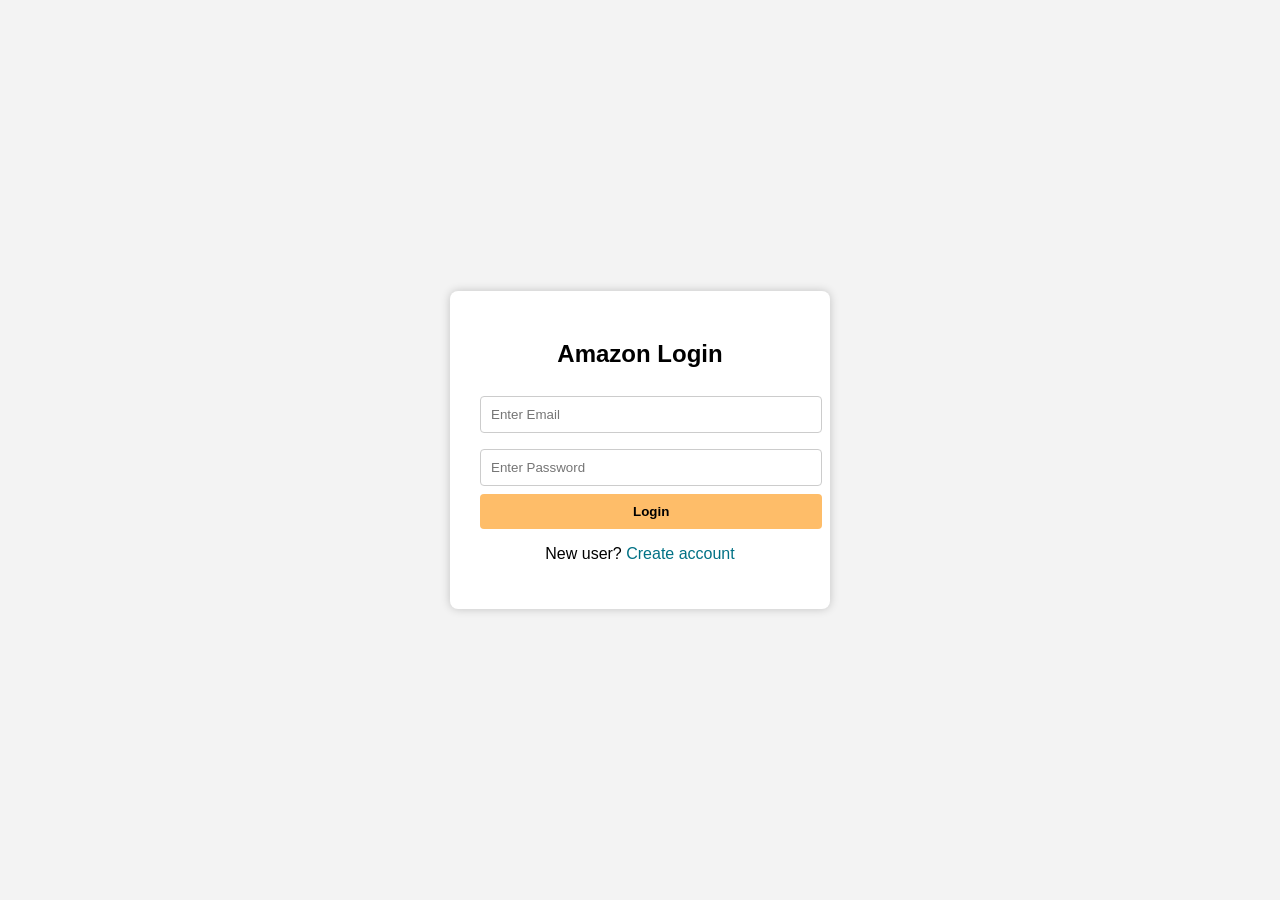
<file: login.html>
<!DOCTYPE html>
<html>
<head>
<title>Amazon Login</title>
<link rel="stylesheet" href="login.css">
</head>
<!--developed by Ashish prajapati
 Ashish prajapati (project leader )
mo. 9696181524
ashishprajapatiraj534@gmail.com -->
<body>

<div class="form-box">

<h2>Amazon Login</h2>

<input type="email" id="email" placeholder="Enter Email">

<input type="password" id="password" placeholder="Enter Password">

<button onclick="login()">Login</button>

<p>New user? <a href="register.html">Create account</a></p>

</div>
<!-- developed by Ashish prajapati 
Ashish prajapati (project leader )
mo. 9696181524
ashishprajapatiraj534@gmail.com  -->
<script>


async function login() {

  let email = document.getElementById("email").value;
  let password = document.getElementById("password").value;

  let url = `https://sheetdb.io/api/v1/fk6wid3h31d85/search?email=${email}`;

  try {
    let res = await fetch(url);
    let data = await res.json();

    console.log(data); 

    if (data.length > 0) {
      if (data[0].password === password) {
        alert("Login Successful ");
        window.location.href = "index.html";
      } else {
        alert("Wrong Password ");
      }
    } else {
      alert("User not found ");
    }

  } catch (error) {
    alert("Error connecting to server ⚠️");
    console.log(error);
  }
}</script>

</body>
</html>
</file>
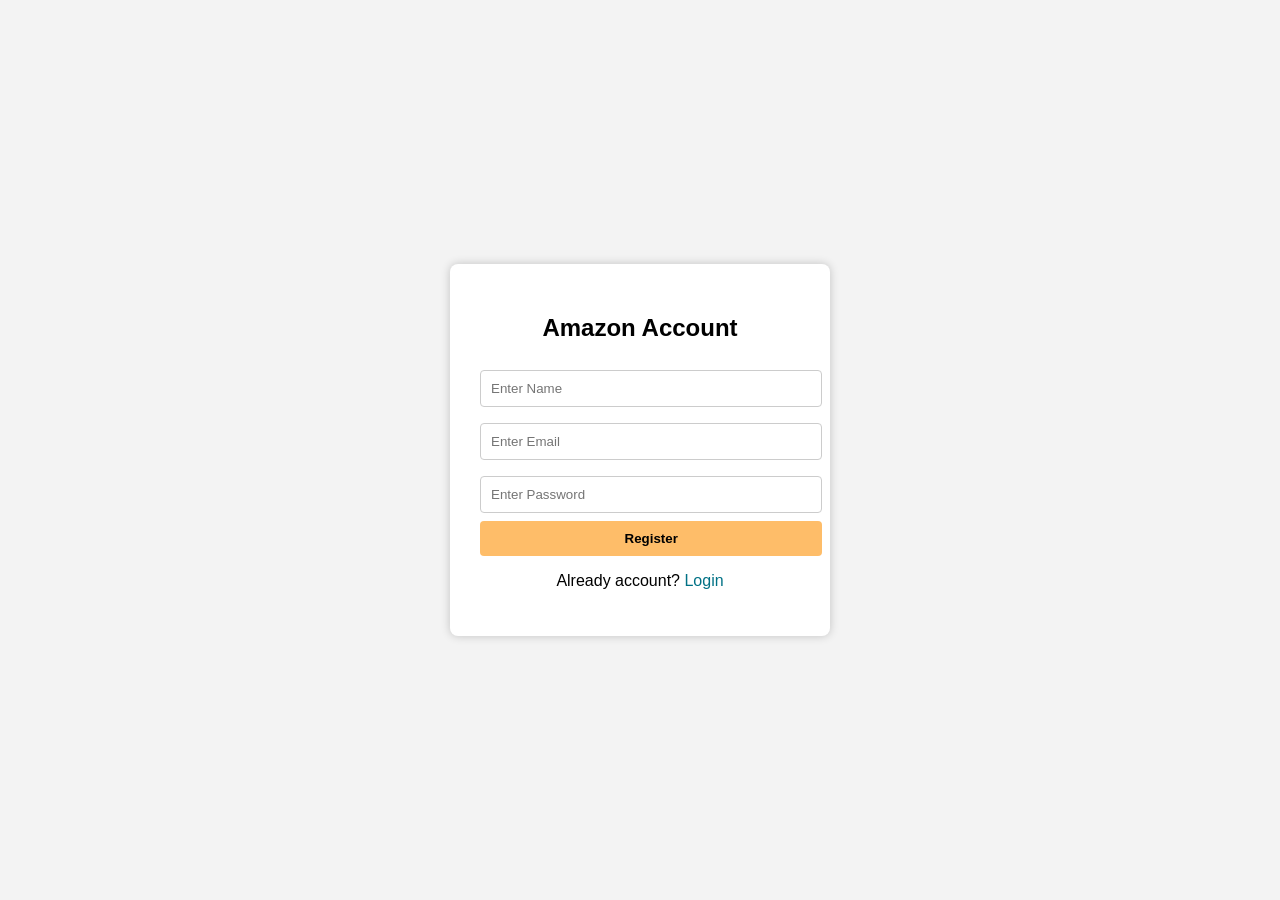
<file: register.html>
<!DOCTYPE html>
<html>
<head>
<title>Register</title>
<link rel="stylesheet" href="register.css">
</head>

<body>

<div class="form-box">

<h2>Amazon Account</h2>

<input type="text" id="name" placeholder="Enter Name">

<input type="email" id="email" placeholder="Enter Email">

<input type="password" id="password" placeholder="Enter Password">

<button onclick="register()">Register</button>

<p>Already account? <a href="login.html">Login</a></p>

</div>

<script>
async function register() {

  let name = document.getElementById("name").value;
  let email = document.getElementById("email").value;
  let password = document.getElementById("password").value;

  let data = {
    data: [
      {
        name: name,
        email: email,
        password: password
      }
    ]
  };

  try {
    await fetch("https://sheetdb.io/api/v1/fk6wid3h31d85", {
      method: "POST",
      headers: {
        "Content-Type": "application/json"
      },
      body: JSON.stringify(data)
    });

    alert("Registration Successful 😄");
    window.location.href = "login.html";

  } catch (error) {
    alert("Error saving data ⚠️");
    console.log(error);
  }
}
</script>
</body>
</html>
</file>
<file: login.css>
/* developed by Ashish prajapati
 Ashish prajapati (project leader )
mo. 9696181524
ashishprajapatiraj534@gmail.com  */

body{
font-family: Arial, Helvetica, sans-serif;
background:#f3f3f3;
display:flex;
justify-content:center;
align-items:center;
height:100vh;
margin:0;
}

.form-box{
background:white;
padding:30px;
width:320px;
border-radius:8px;
box-shadow:0 0 10px rgba(0,0,0,0.2);
text-align:center;
}

.form-box h2{
margin-bottom:20px;
}

.form-box input{
width:100%;
padding:10px;
margin:8px 0;
border:1px solid #ccc;
border-radius:4px;
}

.form-box button{
width:107%;
padding:10px;
background:#febd69;
border:none;
border-radius:4px;
font-weight:bold;
cursor:pointer;
}

.form-box button:hover{
background:#f3a847;
}

.form-box a{
text-decoration:none;
color:#007185;
}
</file>
<file: register.css>
body{
font-family: Arial, Helvetica, sans-serif;
background:#f3f3f3;
display:flex;
justify-content:center;
align-items:center;
height:100vh;
margin:0;
}

.form-box{
background:white;
padding:30px;
width:320px;
border-radius:8px;
box-shadow:0 0 10px rgba(0,0,0,0.2);
text-align:center;
}

.form-box h2{
margin-bottom:20px;
}

.form-box input{
width:100%;
padding:10px;
margin:8px 0;
border:1px solid #ccc;
border-radius:4px;
}

.form-box button{
width:107%;
padding:10px;
background:#febd69;
border:none;
border-radius:4px;
font-weight:bold;
cursor:pointer;
}

.form-box button:hover{
background:#f3a847;
}

.form-box a{
text-decoration:none;
color:#007185;
}
</file>
